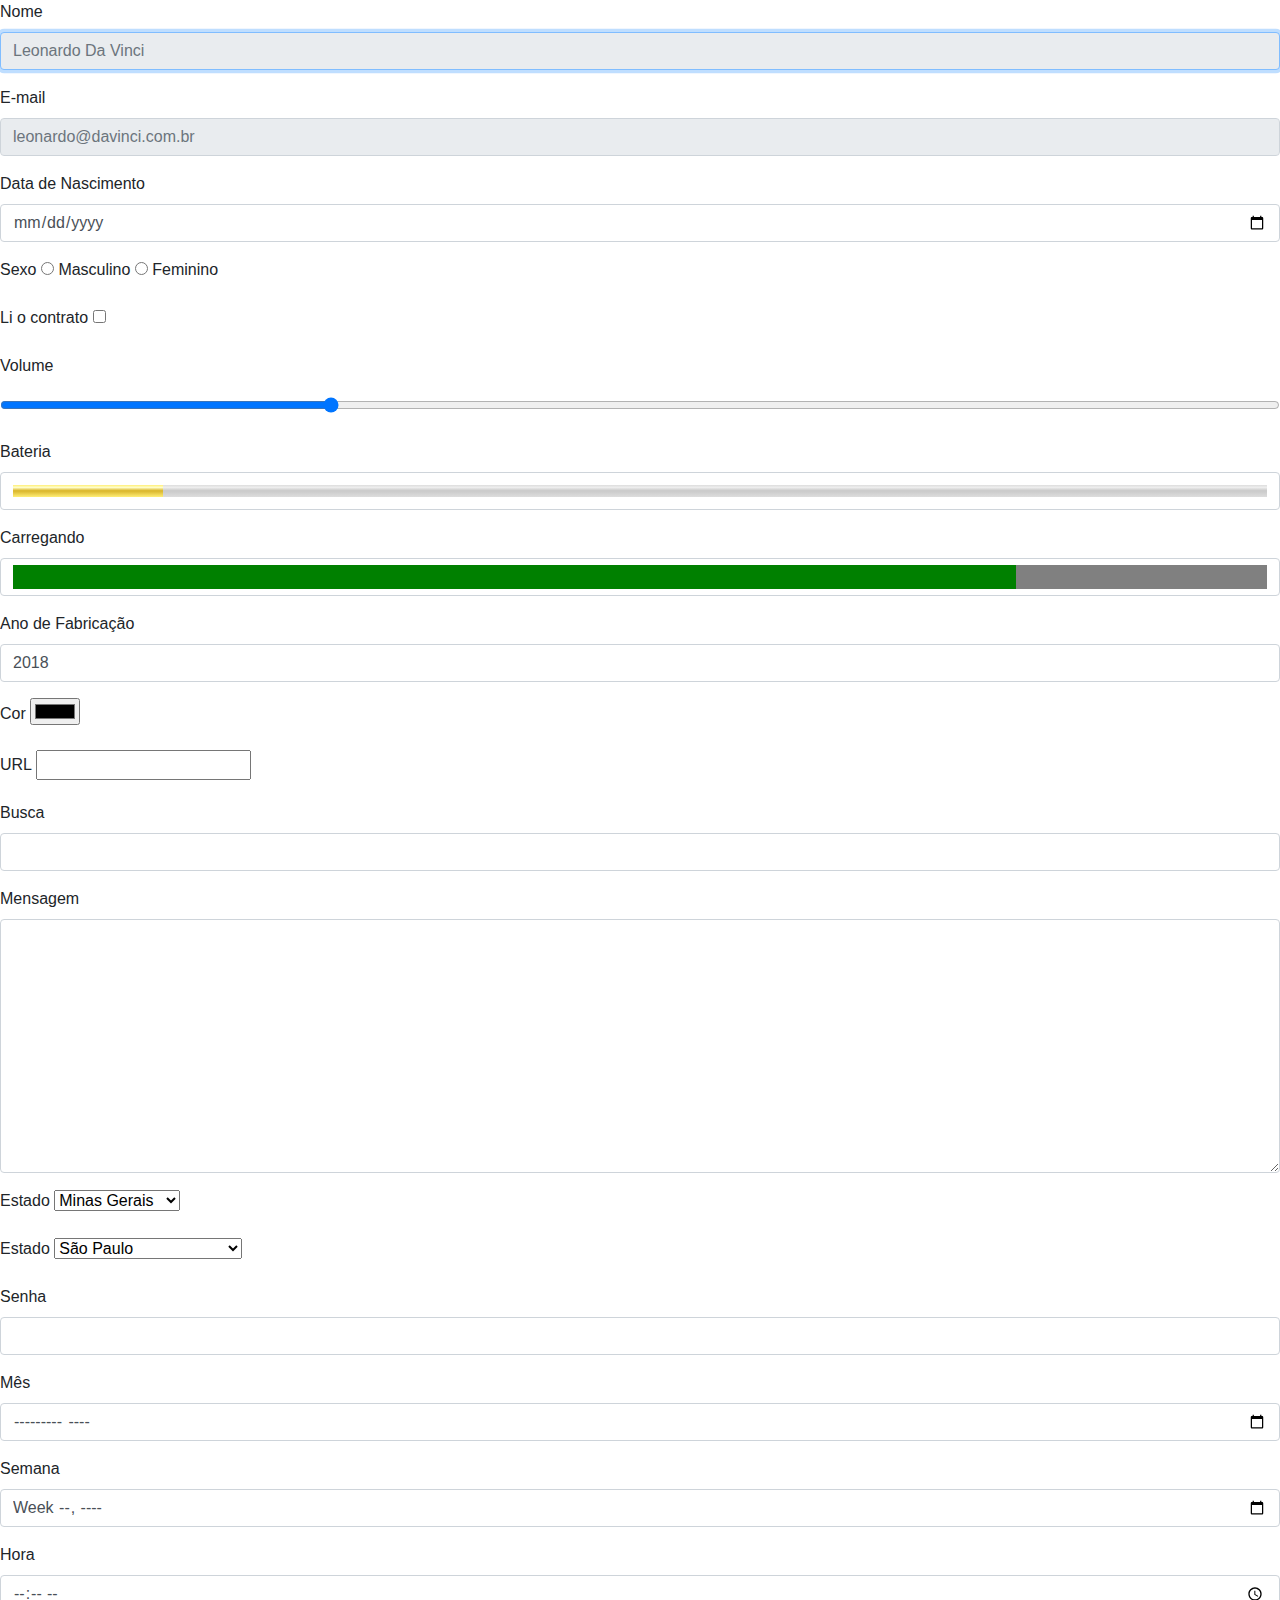
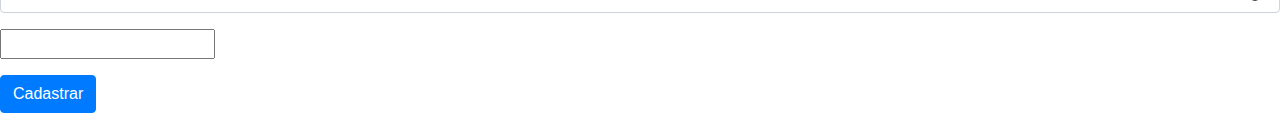
<file: formulario.html>
<!DOCTYPE html>
<html>
    <head>
        <meta charset="utf-8" />
        <meta http-equiv="X-UA-Compatible" content="IE=edge">
        <title>Curso Completo do Desenvolvedor Web</title>
        <meta name="viewport" content="width=device-width, initial-scale=1">
        <link rel="stylesheet" type="text/css" media="screen" href="bootstrap/css/bootstrap.min.css" />
    </head>
    <body>
        <header>
            <nav></nav>
        </header>
        <main>
            <section>
                <form>
                    <div class="form-group">
                        <label for="nome">Nome</label>
                    <input type="text" name="nome" id=" nome" class="form-control" placeholder="Leonardo Da Vinci" required autofocus readonly>
                    </div>
                    <div class="form-group">
                        <label for="email">E-mail</label>
                        <input type="email" name="email" id="email" class="form-control" placeholder="leonardo@davinci.com.br" required disabled>
                    </div>
                    <div class="form-group">
                        <label for="date">Data de Nascimento</label>
                        <input type="date" name="date" id="date" class="form-control" min="2018-01-01" max="2018-01-01" required>
                    </div>
                    <div class="form-group">
                        <label>Sexo</label>
                        <input type="radio" name="sexo" id="masculino">
                        <label for="masculino">Masculino</label>
                        <input type="radio" name="sexo" id="feminino">
                        <label for="feminino">Feminino</label>
                    </div>
                    <div class="form-group">
                        <label for="li">Li o contrato</label>
                        <input type="checkbox" name="li" id="li" required>
                    </div>
                    <div class="form-group">
                        <label for="volume">Volume</label>
                        <input type="range" name="volume" id="volume" min="0" max="100" value="25" class="form-control">
                    </div>
                    <div class=form-group>
                        <label for="meter">Bateria</label>
                        <meter min="0" max="100" low="15" value="12" class="form-control">12</meter>
                    </div>
                    <div class=form-group>
                        <label for="progress">Carregando</label>
                        <progress min="0" max="100" low="15" value="80" class="form-control">80</progress>
                    </div>
                    <div class="form-group">
                        <label for="ano">Ano de Fabricação</label>
                        <input type="number" name="ano" id="ano" class="form-control" min="1992" max="2018" value="2018" step="2" required>
                    </div>
                    <div class="form-group">
                        <label for="cor">Cor</label>
                        <input type="color" name="cor" id="cor">
                    </div>
                    <div class="form-group">
                        <label for="url">URL</label>
                        <input type="url" name="url" id="cor">
                    </div>
                    <div class="form-group">
                        <label for="busca">Busca</label>
                        <input type="search" name="busca" id="cor" class="form-control">
                    </div>
                    <div class="form-group">
                        <label for="mensagem">Mensagem</label>
                        <textarea name="mensagem" id="mensagem" cols="30" rows="10" class="form-control"></textarea>
                    </div>
                    <div class="form-group">
                        <label for="estados">Estado</label>
                        <select name="estado" id="estado">
                            <option value="SP">São Paulo</option>
                            <option value="MG" selected>Minas Gerais</option>
                            <option value="RJ">Rio de Janeiro</option>
                        </select>
                    </div>

                    <div class="form-group">
                            <label for="estados">Estado</label>
                            <select name="estado" id="estado">
                                <optgroup label="Norte">
                                    <option value="AM">Amazonas</option>
                                    <option value="PA">Pará</option>
                                    <option value="AC">Acre</option>
                                    <option value="RO">Rondônia</option>
                                    <option value="RR">Roraima</option>
                                    <option value="AP">Amapá</option>
                                    <option value="TO">Tocantins</option>
                                </optgroup>
                                <optgroup label="Nordeste">
                                    <option value="MA">Maranhão</option>
                                    <option value="PI">Piauí</option>
                                    <option value="CE">Ceará</option>
                                    <option value="RN">Rio Grande do Norte</option>
                                    <option value="PB">Paraíba</option>
                                    <option value="PE">Pernambuco</option>
                                    <option value="AL">Alagoas</option>
                                    <option value="SE">Sergipe</option>
                                    <option value="BA">Bahia</option>
                                </optgroup>
                                <optgroup label="Centro-Oeste">
                                    <option value="MT">Mato Grosso</option>
                                    <option value="MS">Mato Grosso do Sul</option>
                                    <option value="GO">Goiás</option>
                                    <option value="DF">Distrito Federal</option>
                                </optgroup>
                                <optgroup label="Sul">
                                    <option value="PR">Paraná</option>
                                    <option value="SC">Santa Catarina</option>
                                    <option value="RS">Rio Grande do Sul</option>
                                </optgroup>
                                <optgroup label="Sudeste">
                                    <option value="SP" selected>São Paulo</option>
                                    <option value="MG">Minas Gerais</option>
                                    <option value="RJ">Rio de Janeiro</option>
                                </optgroup>
                            </select>
                        </div>
                        <input type="hidden" name="id" value="1">
                        <div class="form-group">
                            <label for="senha">Senha</label>
                            <input type="password" name="senha" id="senha" class="form-control">
                        </div>
                        <div class="form-group">
                            <label for="mes">Mês</label>
                            <input type="month" name="mes" id="mes" class="form-control">
                        </div>
                        <div class="form-group">
                            <label for="semana">Semana</label>
                            <input type="week" name="semana" id="semana" class="form-control">
                        </div>
                        <div class="form-group">
                            <label for="time">Hora</label>
                            <input type="time" name="time" id="time" class="form-control">
                        </div>
                        <div class="form-group">
                            <input type="text" list="navegadores">
                            <datalist id="navegadores">
                                <option value="Chrome">
                                <option value="Firefox">
                                <option value="Safari">
                                <option value="Edge">
                            </datalist>
                        </div>
                        

                    <button type="submit" class="btn btn-primary">Cadastrar</button>
                </form>
            </section>
        </main>
        <footer>
        </footer>

        <script type="text/javascript" src="bootstrap/js/bootstrap.min.js"></script>
    </body>
</html>
</file>
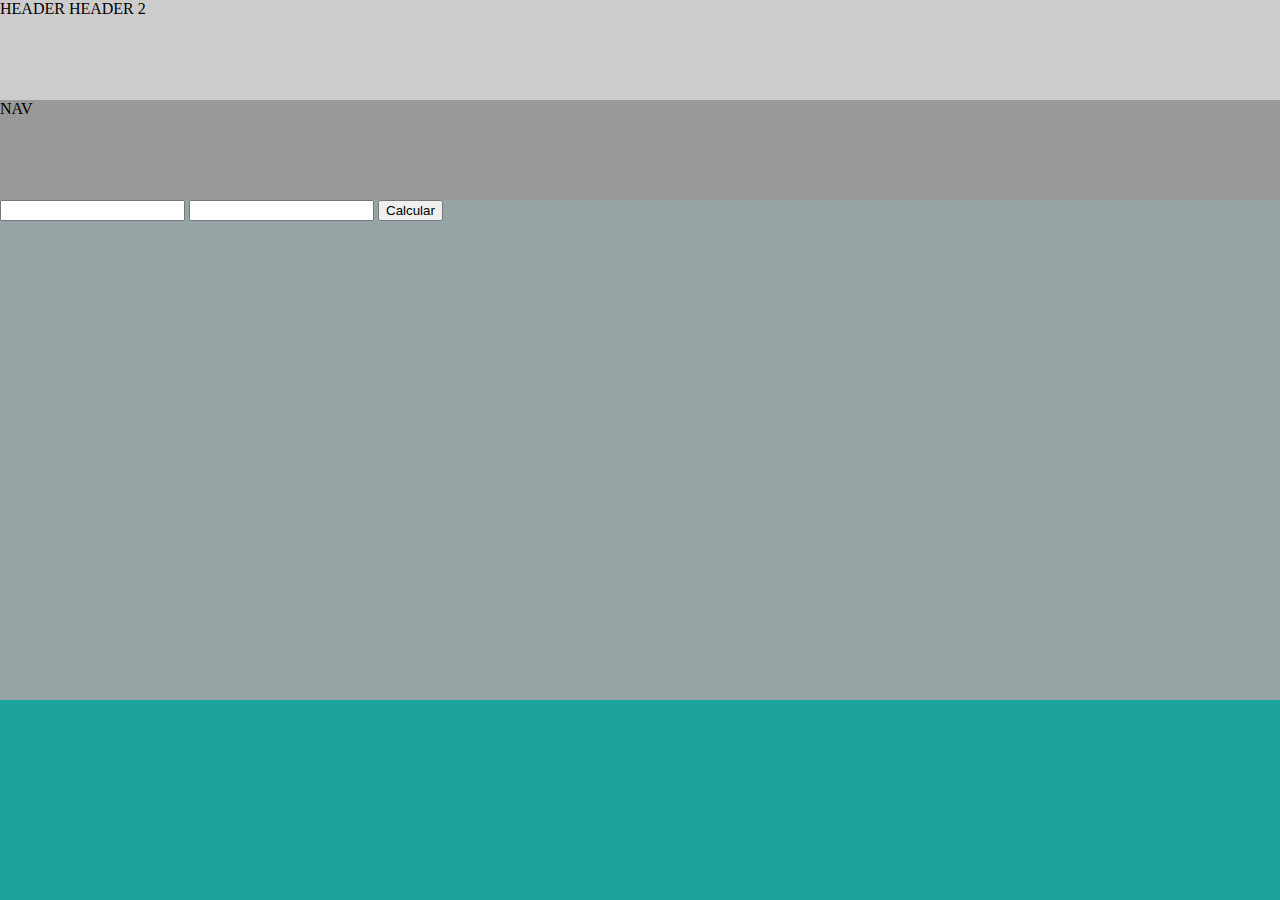
<file: modelo2.html>
<!DOCTYPE html>
<html>
    <head>
        <meta charset="utf-8" />
        <meta http-equiv="X-UA-Compatible" content="IE=edge">
        <title>Curso Completo do Desenvolvedor Web</title>
        <meta name="viewport" content="width=device-width, initial-scale=1">
        <link rel="stylesheet" type="text/css" media="screen" href="css/estilo.css" />
    </head>
    <body>
        <header>HEADER
            <nav>NAV</nav>
            HEADER 2
        </header>
        <section>
            <input type="number" id="valorA">
            <input type ="number" id="valorB">
            <button id="calcular">Calcular</button>
            <div class="resultado"></div>
        </section>
        <footer>

        </footer>


        <script type="text/javascript" src="js/script.js"></script>
    </body>
</html>
</file>
<file: css/estilo.css>
* {
    box-sizing: border-box;
}

html, body{
    margin: 0;
    padding: 0;
}

header {
    width: 100%;
    height: 200px;
    background: #ccc;
    position: relative;
}

nav {
    width: 100%;
    height: 100px;
    background: #999;
    position: absolute;
    bottom: 0;
}

section{
    width: 100%;
    height: 500px;
    background: #95a5a6;
}

footer {
    width: 100%;
    height: 200px;
    background: #1ba39c;
}
</file>
